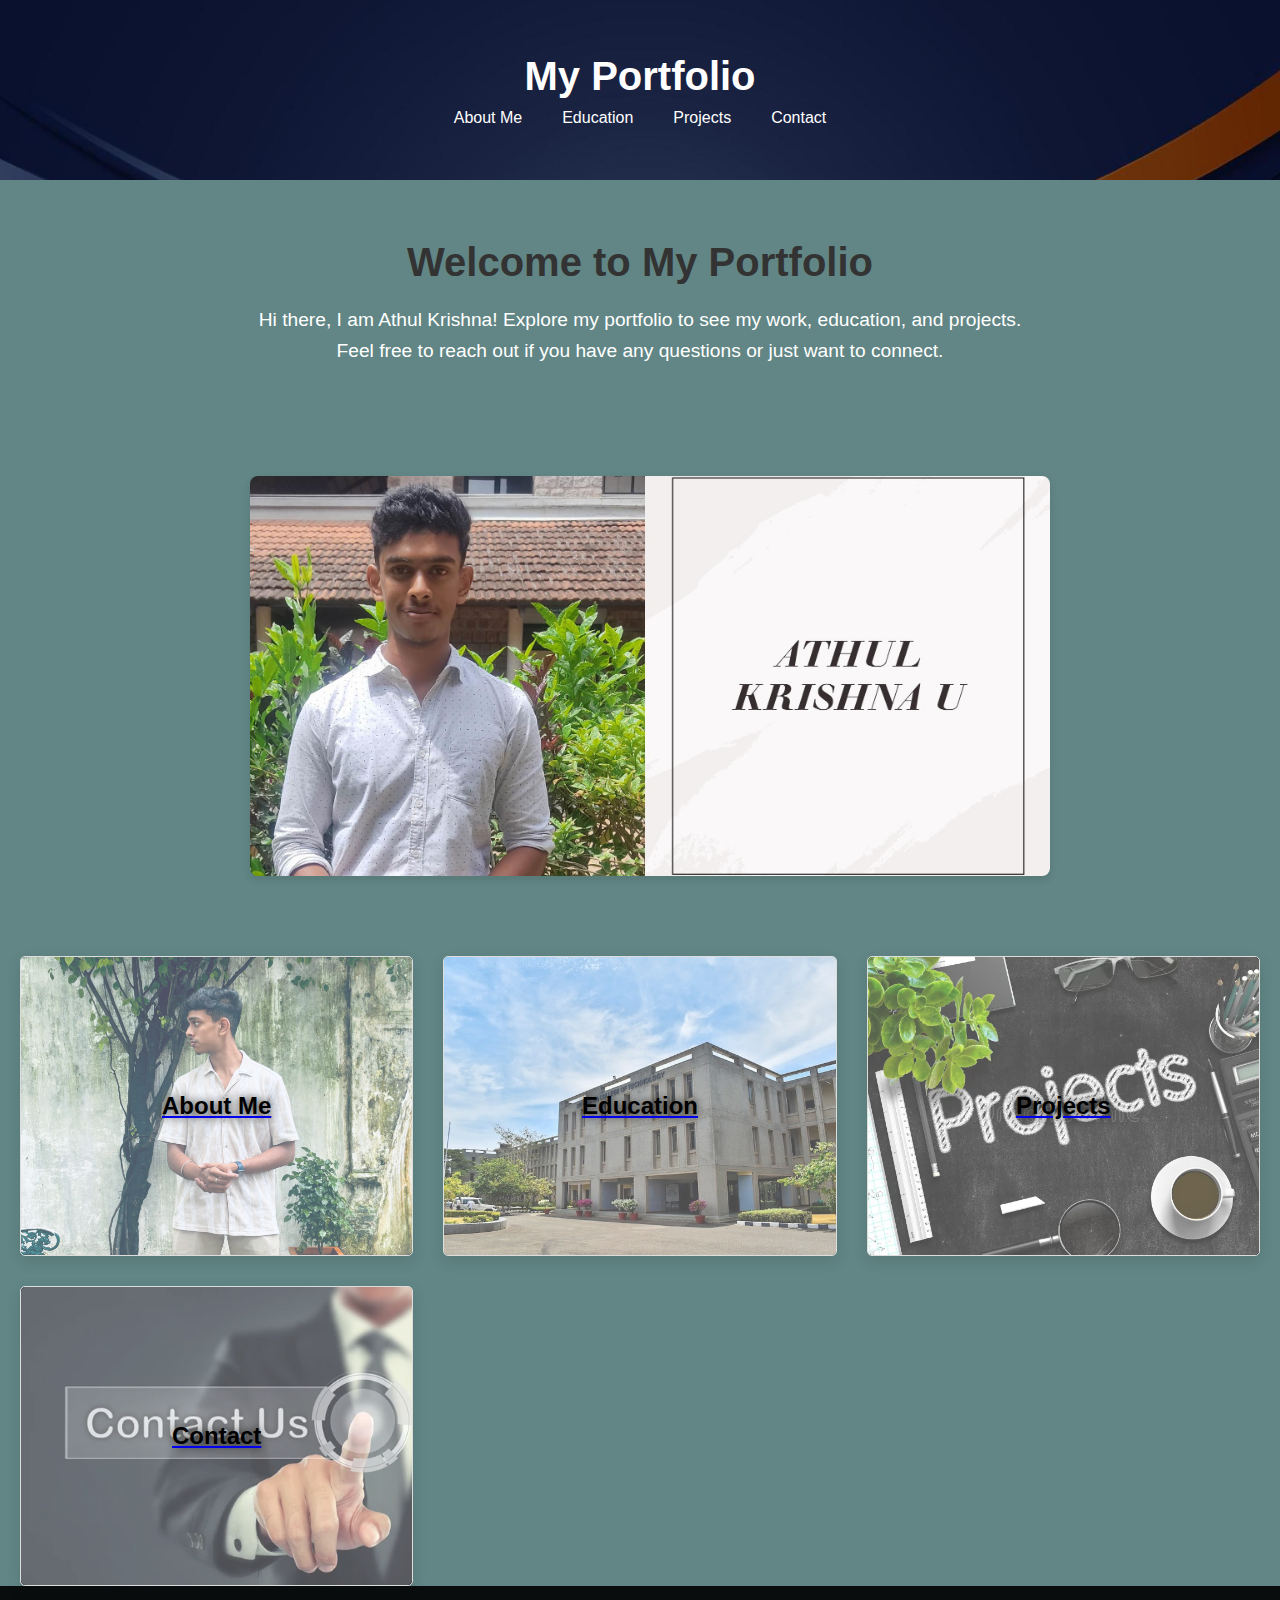
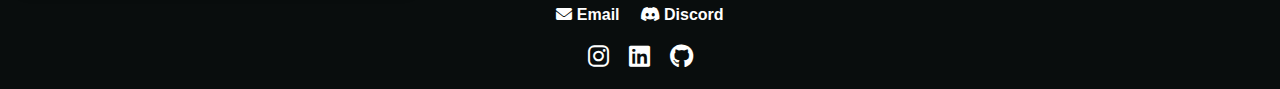
<file: index.html>
<!DOCTYPE html>
<html lang="en">
<head>
    <meta charset="UTF-8">
    <meta name="viewport" content="width=device-width, initial-scale=1.0">
    <title>Welcome to My Portfolio</title>
    <link rel="stylesheet" href="portfolio.css">
    <link rel="stylesheet" href="https://cdnjs.cloudflare.com/ajax/libs/font-awesome/6.0.0-beta3/css/all.min.css">
</head>
<body>
    <header>
        <div class="header-content">
            <h1>My Portfolio</h1>
        </div>
        <nav>
            <ul>
                <li><a href="about.html">About Me</a></li>
                <li><a href="education.html">Education</a></li>
                <li><a href="projects.html">Projects</a></li>
                <li><a href="contact.html">Contact</a></li>
            </ul>
        </nav>
    </header>

    <section class="catchy-content">
        <h2>Welcome to My Portfolio</h2>
        <p>Hi there, I am Athul Krishna! Explore my portfolio to see my work, education, and projects. Feel free to reach out if you have any questions or just want to connect.</p>
    </section>

    <section id="about" class="section">
        <div class="container">
            <div class="about-content">
                <img src="Designer.jpeg" alt="Profile Picture">
            </div>
        </div>
    </section>
    
    <div class="container-wrapper">
        <a href="about.html" class="container-link">
            <section class="section-container about-img">
                <h2>About Me</h2>
            </section>
        </a>
        <a href="education.html" class="container-link">
            <section class="section-container education-img">
                <h2>Education</h2>
            </section>
        </a>
        <a href="projects.html" class="container-link">
            <section class="section-container projects-img">
                <h2>Projects</h2>
            </section>
        </a>
        <a href="contact.html" class="container-link">
            <section class="section-container contact-img">
                <h2>Contact</h2>
            </section>
        </a>
    </div>

    <footer>
        <div class="footer-content">
            <div class="footer-left">
                <a href="mailto:your-email@example.com"><i class="fas fa-envelope"></i> Email</a>
                <a href="https://discord.com/invite/yourdiscord" target="_blank"><i class="fab fa-discord"></i> Discord</a>
            </div>
            <div class="footer-right">
                <div class="social-icons">
                    <a href="https://www.instagram.com/yourusername" target="_blank"><i class="fab fa-instagram"></i></a>
                    <a href="https://www.linkedin.com/in/athul-krishna-139915258/" target="_blank"><i class="fab fa-linkedin"></i></a>
                    <a href="https://github.com/yourusername" target="_blank"><i class="fab fa-github"></i></a>
                </div>
            </div>
        </div>
    </footer>
</body>
</html>
</file>
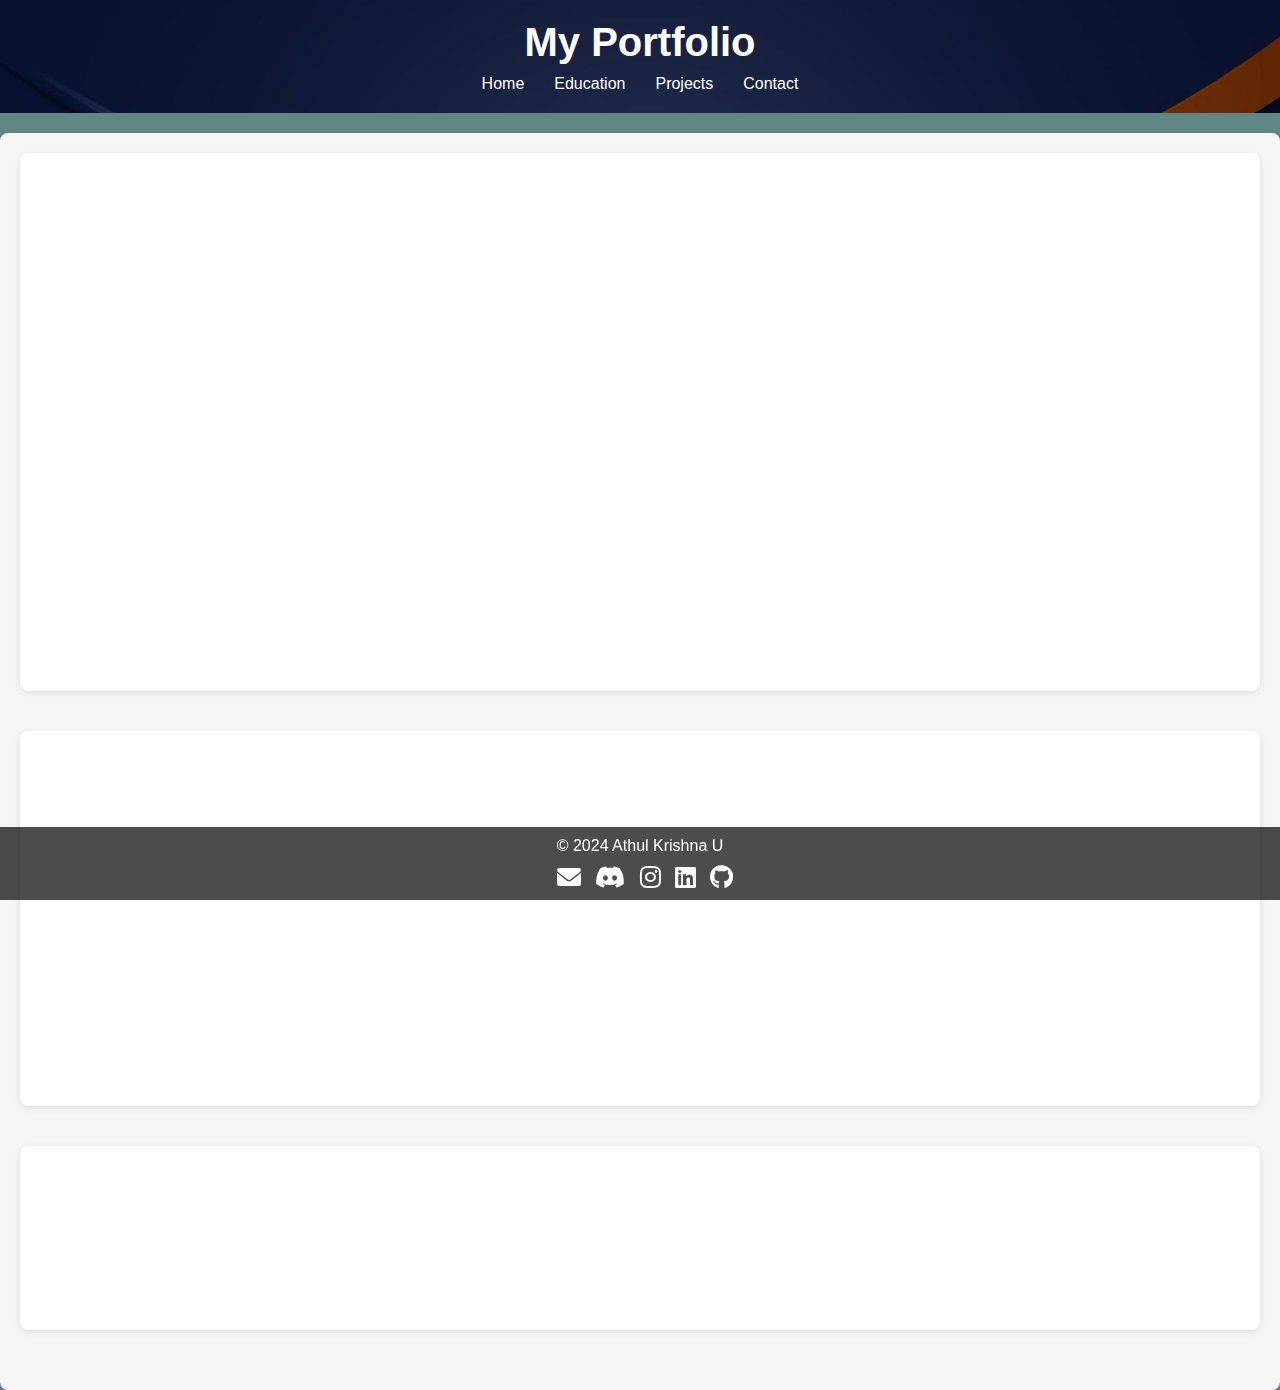
<file: about.html>
<!DOCTYPE html>
<html lang="en">
<head>
    <meta charset="UTF-8">
    <meta name="viewport" content="width=device-width, initial-scale=1.0">
    <title>My Portfolio - About</title>
    <link rel="stylesheet" href="https://cdnjs.cloudflare.com/ajax/libs/font-awesome/6.0.0-beta3/css/all.min.css">
    <style>
        * {
            box-sizing: border-box;
            margin: 0;
            padding: 0;
        }

        body {
            font-family: 'Arial', sans-serif;
            background-size: cover;
            background-color: #618685;
            background-position: center;
            background-repeat: no-repeat;
            color: #333;
        }

        header {
            background-color: rgba(0, 0, 0, 0.7);
            color: white;
            padding: 20px 0;
            text-align: center;
            display: flex;
            flex-direction: column;
            align-items: center;
            justify-content: center;
            background-image: url('black.jpg');
            background-size: cover;
            background-position: center;
            background-repeat: no-repeat;
            position: relative;
            z-index: 1;
        }

        .header-content {
            display: flex;
            align-items: center;
            justify-content: center;
        }

        header h1 {
            font-family: 'Franklin Gothic Medium', 'Arial Narrow', Arial, sans-serif;
            margin: 0;
            font-size: 2.5em;
            animation: fadeIn 2s ease-out;
            z-index: 1;
        }

        @keyframes fadeIn {
            0% {
                opacity: 0;
                transform: translateY(20px);
            }
            100% {
                opacity: 1;
                transform: translateY(0);
            }
        }

        nav ul {
            list-style: none;
            padding: 0;
            display: flex;
            justify-content: center;
            margin-top: 10px;
        }

        nav ul li {
            margin: 0 15px;
        }

        nav ul li a {
            color: white;
            text-decoration: none;
            transition: color 0.3s, border-bottom 0.3s;
            padding: 5px 0;
        }

        nav ul li a:hover {
            color: #ddd;
            border-bottom: 2px solid #ddd;
        }

        main {
            padding: 20px;
            margin-top: 20px;
            background-color: #f5f5f5; /* Light background for content */
            border-radius: 8px; /* Rounded corners */
            box-shadow: 0 4px 8px rgba(0, 0, 0, 0.1); /* Subtle shadow */
        }

        section {
            margin-bottom: 40px;
            padding: 20px;
            border-radius: 8px;
            background-color: #ffffff; /* White background for sections */
            box-shadow: 0 2px 6px rgba(0, 0, 0, 0.1);
            position: relative; /* For positioning pseudo-elements */
            overflow: hidden; /* Ensure content doesn't overflow */
        }

        section::before {
            content: '';
            position: absolute;
            top: 0;
            left: 0;
            right: 0;
            bottom: 0;
            background-color: rgba(0, 0, 0, 0.05); /* Light overlay for visual effect */
            z-index: -1;
        }

        section h2 {
            font-size: 2em;
            margin-bottom: 20px;
            opacity: 0;
            animation: fadeIn 2s ease-out forwards;
        }

        section p {
            font-size: 1.1em;
            line-height: 1.6;
            margin-bottom: 15px;
            opacity: 0;
            animation: fadeIn 2s ease-out forwards;
        }

        section#about h2 {
            animation-delay: 0.5s;
        }

        section#about p {
            animation-delay: 0.7s;
        }

        section#skills h2 {
            animation-delay: 1s;
        }

        section#skills .skills-list {
            display: flex;
            flex-wrap: wrap;
            justify-content: center;
            gap: 20px;
        }

        section#skills .skill-item {
            text-align: center;
            opacity: 0;
            animation: fadeIn 2s ease-out forwards, spin 5s linear infinite;
            width: 150px; /* Fixed width for skill items */
            transition: transform 0.3s ease;
            perspective: 1000px; /* Perspective for 3D effect */
        }

        section#skills .skill-item i {
            font-size: 3em;
            margin-bottom: 10px;
            animation: blink 1.5s infinite; /* Apply blinking effect */
            display: inline-block; /* Required for transform to work */
        }

        @keyframes spin {
            0% {
                transform: rotateY(0deg);
            }
            100% {
                transform: rotateY(360deg);
            }
        }

        @keyframes fadeIn {
            0% {
                opacity: 0;
                transform: translateY(20px);
            }
            100% {
                opacity: 1;
                transform: translateY(0);
            }
        }

        @keyframes blink {
            0%, 100% {
                opacity: 1;
            }
            50% {
                opacity: 0.5;
            }
        }

        footer {
            background-color: rgba(0, 0, 0, 0.7);
            color: white;
            text-align: center;
            padding: 10px 0;
            position: fixed;
            bottom: 0;
            width: 100%;
            z-index: 1;
        }

        .social-icons {
            margin-top: 10px;
        }

        .social-icons a {
            display: inline-block;
            margin-left: 10px;
            color: white;
            text-decoration: none;
        }

        .social-icons i {
            font-size: 1.5em;
            transition: transform 0.3s ease;
        }

        .social-icons i:hover {
            transform: scale(1.2);
        }

        @media (max-width: 768px) {
            nav ul {
                flex-direction: column;
            }

            nav ul li {
                margin: 10px 0;
            }

            .skills-list {
                flex-direction: column;
                align-items: center;
            }

            section {
                padding: 15px;
            }
        }
    </style>
</head>
<body>
    <header>
        <div class="header-content">
            <h1>My Portfolio</h1>
        </div>
        <nav>
            <ul>
                <li><a href="index.html">Home</a></li>
                <li><a href="education.html">Education</a></li>
                <li><a href="projects.html">Projects</a></li>
                <li><a href="contact.html">Contact</a></li>
            </ul>
        </nav>
    </header>

    <main>
        <section id="about">
            <h2>About Me</h2>
            <p>Hello! I am a passionate Electronics and Communication Engineering student currently pursuing my degree at Sri Krishna College of Technology. With a strong foundation in both hardware and software, I have developed a deep interest in the intersection of technology and innovation.</p>
            <p>Throughout my academic journey, I have gained proficiency in programming languages such as C++ and Java, as well as expertise in frontend web development. My experience includes building dynamic web applications, creating user-friendly interfaces, and implementing responsive designs using HTML, CSS, and JavaScript.</p>
            <p>I am an enthusiastic learner who constantly seeks out new challenges and opportunities to expand my skill set. My projects have ranged from developing a Netflix clone to designing custom 404 error pages and building full-stack web applications using the MERN stack. These experiences have honed my problem-solving abilities and strengthened my understanding of both client-side and server-side technologies.</p>
            <p>Beyond my technical skills, I am an effective communicator and a collaborative team player. I enjoy working on group projects and believe that diverse perspectives contribute to innovative solutions. My goal is to leverage my technical expertise and passion for technology to secure exciting core job opportunities in the electronics and communication field.</p>
            <p>If you are looking for a dedicated and skilled individual who is eager to contribute to cutting-edge projects and make a meaningful impact, please feel free to connect with me.</p>
        </section>

        <section id="skills">
            <h2>Skills</h2>
            <div class="skills-list">
                <div class="skill-item">
                    <i class="fab fa-cplusplus" style="color: #00599C;"></i>
                    <p>C++</p>
                </div>
                <div class="skill-item">
                    <i class="fab fa-java" style="color: #007396;"></i>
                    <p>Java</p>
                </div>
                <div class="skill-item">
                    <i class="fab fa-react" style="color: #61DAFB;"></i>
                    <p>React JS</p>
                </div>
                <div class="skill-item">
                    <i class="fab fa-html5" style="color: #E34F26;"></i>
                    <p>HTML</p>
                </div>
                <div class="skill-item">
                    <i class="fab fa-css3-alt" style="color: #1572B6;"></i>
                    <p>CSS</p>
                </div>
                <div class="skill-item">
                    <i class="fab fa-node" style="color: #8CC84B;"></i>
                    <p>MERN Stack</p>
                </div>
                <div class="skill-item">
                    <i class="fab fa-aws" style="color: #FF9900;"></i>
                    <p>AWS Cloud Essentials</p>
                </div>
                <div class="skill-item">
                    <i class="fab fa-html5" style="color: #E34F26;"></i>
                    <p>Frontend Web Development</p>
                </div>
            </div>
        </section>

        <section id="resume">
            <h2>View My Resume</h2>
            <p>You can view my resume by clicking the link below:</p>
            <p><a href="AthulKrishnaUResume.pdf">View Resume</a></p>
        </section>
    </main>

    <footer>
        <p>&copy; 2024 Athul Krishna U</p>
        <div class="social-icons">
            <a href="mailto:your-email@example.com" target="_blank"><i class="fas fa-envelope"></i></a>
            <a href="https://discord.com/invite/yourdiscord" target="_blank"><i class="fab fa-discord"></i></a>
            <a href="https://www.instagram.com/yourusername" target="_blank"><i class="fab fa-instagram"></i></a>
            <a href="https://www.linkedin.com/in/athul-krishna-139915258/" target="_blank"><i class="fab fa-linkedin"></i></a>
            <a href="https://github.com/yourusername" target="_blank"><i class="fab fa-github"></i></a>
        </div>
    </footer>
</body>
</html>
</file>
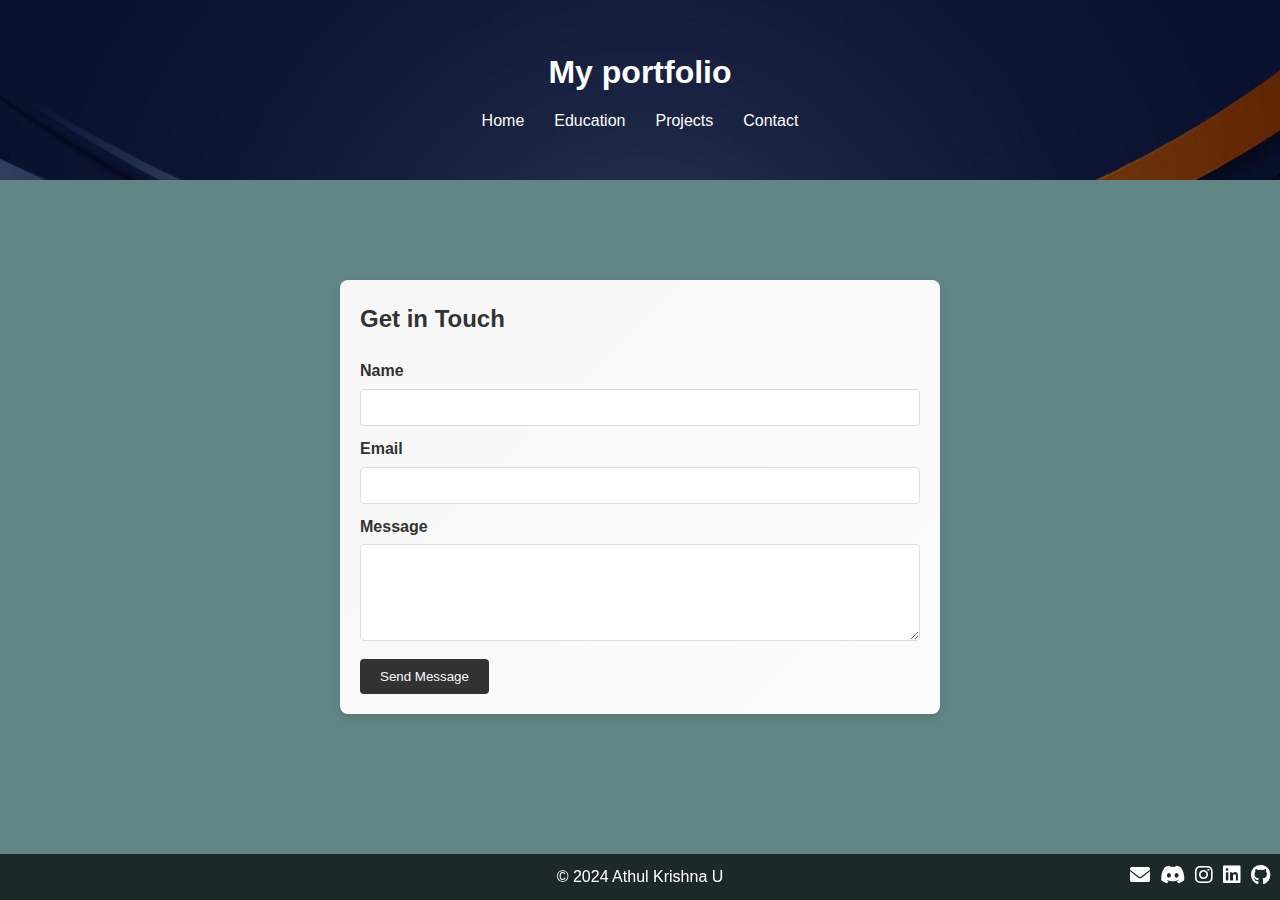
<file: contact.html>
<!DOCTYPE html>
<html lang="en">
<head>
    <meta charset="UTF-8">
    <meta name="viewport" content="width=device-width, initial-scale=1.0">
    <title>Contact - My Portfolio</title>
    <link rel="stylesheet" href="portfolio.css">
    <link rel="stylesheet" href="https://cdnjs.cloudflare.com/ajax/libs/font-awesome/6.0.0-beta3/css/all.min.css">
    <style>
        * {
            box-sizing: border-box;
            margin: 0;
            padding: 0;
        }

        body {
            font-family: 'Arial', sans-serif;
            background-color: #618685;
            color: #333;
            line-height: 1.6;
        }

        header {
            background-color: rgba(0, 0, 0, 0.7);
            color: white;
            padding: 20px 0;
            text-align: center;
            display: flex;
            flex-direction: column;
            align-items: center;
            justify-content: center;
            background-image: url('black.jpg');
            background-size: cover;
            background-position: center;
        }

        .header-content {
            display: flex;
            align-items: center;
            justify-content: center;
        }

        header h1 {
            font-family: 'Franklin Gothic Medium', 'Arial Narrow', Arial, sans-serif;
            margin: 0;
            font-size: 2em;
            animation: fadeIn 2s ease-out;
        }

        @keyframes fadeIn {
            0% {
                opacity: 0;
                transform: translateY(20px);
            }
            100% {
                opacity: 1;
                transform: translateY(0);
            }
        }

        nav ul {
            list-style: none;
            padding: 0;
            display: flex;
            justify-content: center;
            margin-top: 10px;
        }

        nav ul li {
            margin: 0 15px;
        }

        nav ul li a {
            color: white;
            text-decoration: none;
            transition: color 0.3s;
        }

        nav ul li a:hover {
            color: #ddd;
        }

        main {
            padding: 20px;
            margin-top: 20px;
        }

        .contact-form {
            max-width: 600px;
            margin: 0 auto;
            background: #fff;
            padding: 20px;
            box-shadow: 0 4px 8px rgba(0, 0, 0, 0.1);
            border-radius: 8px;
            position: relative;
        }

        .contact-form::before {
            content: '';
            position: absolute;
            top: 0;
            left: 0;
            width: 100%;
            height: 100%;
            background: linear-gradient(135deg, rgba(0, 0, 0, 0.1), rgba(0, 0, 0, 0.05));
            z-index: 1;
            border-radius: 8px;
            opacity: 0.3;
        }

        .contact-form h2 {
            margin-bottom: 20px;
            font-size: 1.5em;
            position: relative;
            z-index: 2;
        }

        .contact-form label {
            display: block;
            margin-bottom: 5px;
            font-weight: bold;
            position: relative;
        }

        .contact-form input, .contact-form textarea {
            width: 100%;
            padding: 10px;
            margin-bottom: 10px;
            border: 1px solid #ddd;
            border-radius: 4px;
            position: relative;
            z-index: 2;
        }

        .contact-form input[type="email"]::before {
            content: '@';
            position: absolute;
            left: 10px;
            top: 50%;
            transform: translateY(-50%);
            font-size: 1em;
            color: #aaa;
            z-index: 1;
        }

        .contact-form button {
            background-color: #333;
            color: white;
            padding: 10px 20px;
            border: none;
            border-radius: 4px;
            cursor: pointer;
            transition: background-color 0.3s, transform 0.3s;
        }

        .contact-form button:hover {
            background-color: #555;
            transform: scale(1.05);
        }

        footer {
            background-color: rgba(0, 0, 0, 0.7);
            color: white;
            text-align: center;
            padding: 10px 0;
            position: fixed;
            bottom: 0;
            width: 100%;
        }

        .social-icons {
            margin-top: 10px;
            position: absolute;
            bottom: 10px;
            right: 10px;
        }

        .social-icons a {
            display: inline-block;
            margin-left: 10px;
            color: white;
            transition: color 0.3s, transform 0.3s;
        }

        .social-icons a:hover {
            color: #ddd;
            transform: scale(1.2);
        }

        .social-icons i {
            font-size: 20px;
        }
    </style>
</head>
<body>
    <header>
        <div class="header-content">
            <h1>My portfolio</h1>
        </div>
        <nav>
            <ul>
                <li><a href="index.html">Home</a></li>
                <li><a href="education.html">Education</a></li>
                <li><a href="projects.html">Projects</a></li>
                <li><a href="contact.html">Contact</a></li>
            </ul>
        </nav>
    </header>

    <main>
        <section id="contact">
            <div class="contact-form">
                <h2>Get in Touch</h2>
                <form action="#" method="post">
                    <label for="name">Name</label>
                    <input type="text" id="name" name="name" required>

                    <label for="email">Email</label>
                    <input type="email" id="email" name="email" required>

                    <label for="message">Message</label>
                    <textarea id="message" name="message" rows="5" required></textarea>

                    <button type="submit">Send Message</button>
                </form>
            </div>
        </section>
    </main>

    <footer>
        <p>&copy; 2024 Athul Krishna U</p>
        <div class="social-icons">
            <a href="mailto:your-email@example.com" target="_blank"><i class="fas fa-envelope"></i></a>
            <a href="https://discord.com/invite/yourdiscord" target="_blank"><i class="fab fa-discord"></i></a>
            <a href="https://www.instagram.com/yourusername" target="_blank"><i class="fab fa-instagram"></i></a>
            <a href="https://www.linkedin.com/in/athul-krishna-139915258/" target="_blank"><i class="fab fa-linkedin"></i></a>
            <a href="https://github.com/yourusername" target="_blank"><i class="fab fa-github"></i></a>
        </div>
    </footer>
</body>
</html>
</file>
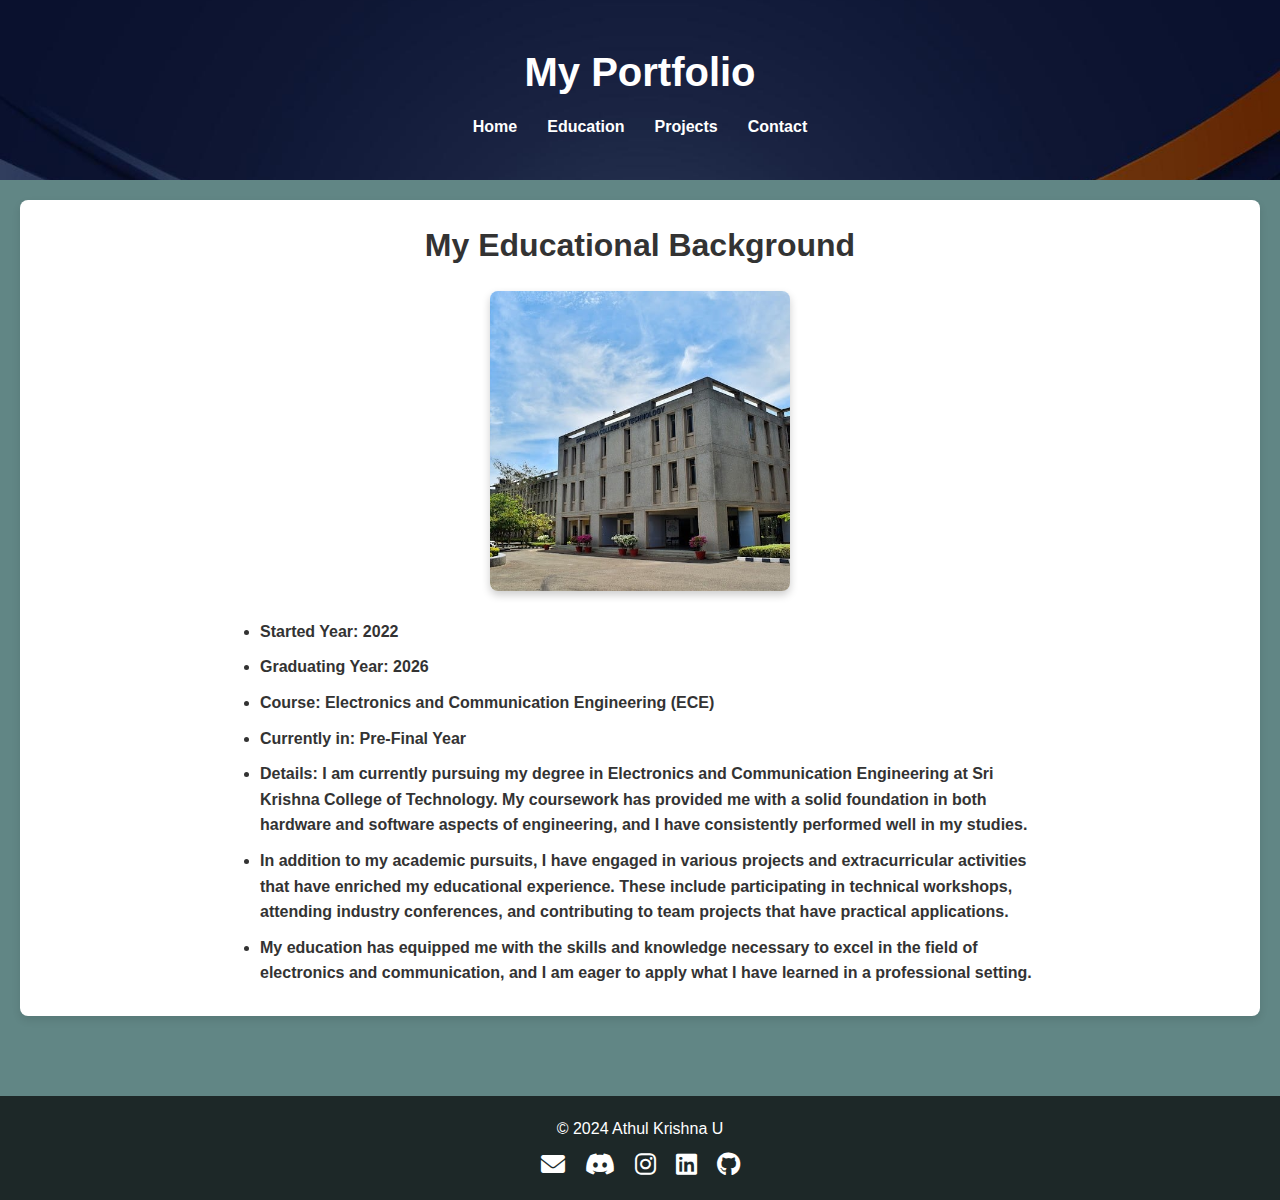
<file: education.html>
<!DOCTYPE html>
<html lang="en">
<head>
    <meta charset="UTF-8">
    <meta name="viewport" content="width=device-width, initial-scale=1.0">
    <title>Education - My Portfolio</title>
    <link rel="stylesheet" href="portfolio.css">
    <link rel="stylesheet" href="https://cdnjs.cloudflare.com/ajax/libs/font-awesome/6.0.0-beta3/css/all.min.css">
    <style>
        * {
            box-sizing: border-box;
            margin: 0;
            padding: 0;
        }

        body {
            font-family: 'Arial', sans-serif;
            background-color: #618685;
            color: #333;
            line-height: 1.6;
        }

        header {
            background-color: rgba(0, 0, 0, 0.7);
            color: white;
            padding: 20px 0;
            text-align: center;
            display: flex;
            flex-direction: column;
            align-items: center;
            justify-content: center;
            background-image: url('black.jpg');
            background-size: cover;
            background-position: center;
            animation: fadeIn 2s ease-out;
        }

        .header-content {
            display: flex;
            align-items: center;
            justify-content: center;
        }

        header h1 {
            font-family: 'Franklin Gothic Medium', 'Arial Narrow', Arial, sans-serif;
            margin: 0;
            font-size: 2.5em;
            font-weight: bold;
            animation: fadeIn 2s ease-out;
        }

        @keyframes fadeIn {
            0% {
                opacity: 0;
                transform: translateY(20px);
            }
            100% {
                opacity: 1;
                transform: translateY(0);
            }
        }

        nav ul {
            list-style: none;
            padding: 0;
            display: flex;
            justify-content: center;
            margin-top: 10px;
        }

        nav ul li {
            margin: 0 15px;
        }

        nav ul li a {
            color: white;
            text-decoration: none;
            font-weight: bold;
            transition: color 0.3s;
        }

        nav ul li a:hover {
            color: #ddd;
        }

        main {
            padding: 20px;
        }

        section {
            margin-bottom: 40px;
            padding: 20px;
            border-radius: 8px;
            background-color: #fff;
            box-shadow: 0 4px 8px rgba(0, 0, 0, 0.1);
            animation: fadeIn 2s ease-out;
        }

        section h2 {
            font-size: 2em;
            margin-bottom: 20px;
            text-align: center;
            color: #333;
        }

        section p {
            font-size: 1.1em;
            margin-bottom: 15px;
            line-height: 1.6;
            font-weight: normal;
        }

        .education-content {
            text-align: center;
        }

        .education-content img {
            width: 300px;
            height: 300px;
            border-radius: 8px;
            object-fit: cover;
            box-shadow: 0 4px 8px rgba(0, 0, 0, 0.2);
            margin-bottom: 20px;
            animation: fadeIn 2s ease-out;
        }

        .education-details {
            text-align: left;
            max-width: 800px;
            margin: 0 auto;
        }

        .education-details ul {
            list-style-type: disc;
            margin-left: 20px;
            font-weight: bold; /* Bold text in the list */
        }

        .education-details ul li {
            margin-bottom: 10px;
        }

        footer {
            background-color: rgba(0, 0, 0, 0.7);
            color: white;
            text-align: center;
            padding: 20px;
            position: relative;
            bottom: 0;
            width: 100%;
            animation: fadeIn 2s ease-out;
        }

        .social-icons {
            margin-top: 10px;
        }

        .social-icons a {
            display: inline-block;
            margin: 0 10px;
            color: white;
            text-decoration: none;
        }

        .social-icons i {
            font-size: 24px;
            transition: transform 0.3s ease;
        }

        .social-icons i:hover {
            transform: scale(1.3); /* Zoom effect on hover */
        }
    </style>
</head>
<body>
    <header>
        <div class="header-content">
            <h1>My Portfolio</h1>
        </div>
        <nav>
            <ul>
                <li><a href="index.html">Home</a></li>
                <li><a href="education.html">Education</a></li>
                <li><a href="projects.html">Projects</a></li>
                <li><a href="contact.html">Contact</a></li>
            </ul>
        </nav>
    </header>

    <main>
        <section id="education">
            <h2>My Educational Background</h2>
            <div class="education-content">
                <img src="sri-krishna-college-of-technology-coimbatore-215488.jpg" alt="Education Image">
                <div class="education-details">
                    <ul>
                        <li><strong>Started Year:</strong> 2022</li>
                        <li><strong>Graduating Year:</strong> 2026</li>
                        <li><strong>Course:</strong> Electronics and Communication Engineering (ECE)</li>
                        <li><strong>Currently in:</strong> Pre-Final Year</li>
                        <li><strong>Details:</strong> I am currently pursuing my degree in Electronics and Communication Engineering at Sri Krishna College of Technology. My coursework has provided me with a solid foundation in both hardware and software aspects of engineering, and I have consistently performed well in my studies.</li>
                        <li>In addition to my academic pursuits, I have engaged in various projects and extracurricular activities that have enriched my educational experience. These include participating in technical workshops, attending industry conferences, and contributing to team projects that have practical applications.</li>
                        <li>My education has equipped me with the skills and knowledge necessary to excel in the field of electronics and communication, and I am eager to apply what I have learned in a professional setting.</li>
                    </ul>
                </div>
            </div>
        </section>
    </main>

    <footer>
        <p>&copy; 2024 Athul Krishna U</p>
        <div class="social-icons">
            <a href="mailto:your-email@example.com" target="_blank"><i class="fas fa-envelope"></i></a>
            <a href="https://discord.com/invite/yourdiscord" target="_blank"><i class="fab fa-discord"></i></a>
            <a href="https://www.instagram.com/yourusername" target="_blank"><i class="fab fa-instagram"></i></a>
            <a href="https://www.linkedin.com/in/athul-krishna-139915258/" target="_blank"><i class="fab fa-linkedin"></i></a>
            <a href="https://github.com/yourusername" target="_blank"><i class="fab fa-github"></i></a>
        </div>
    </footer>
</body>
</html>
</file>
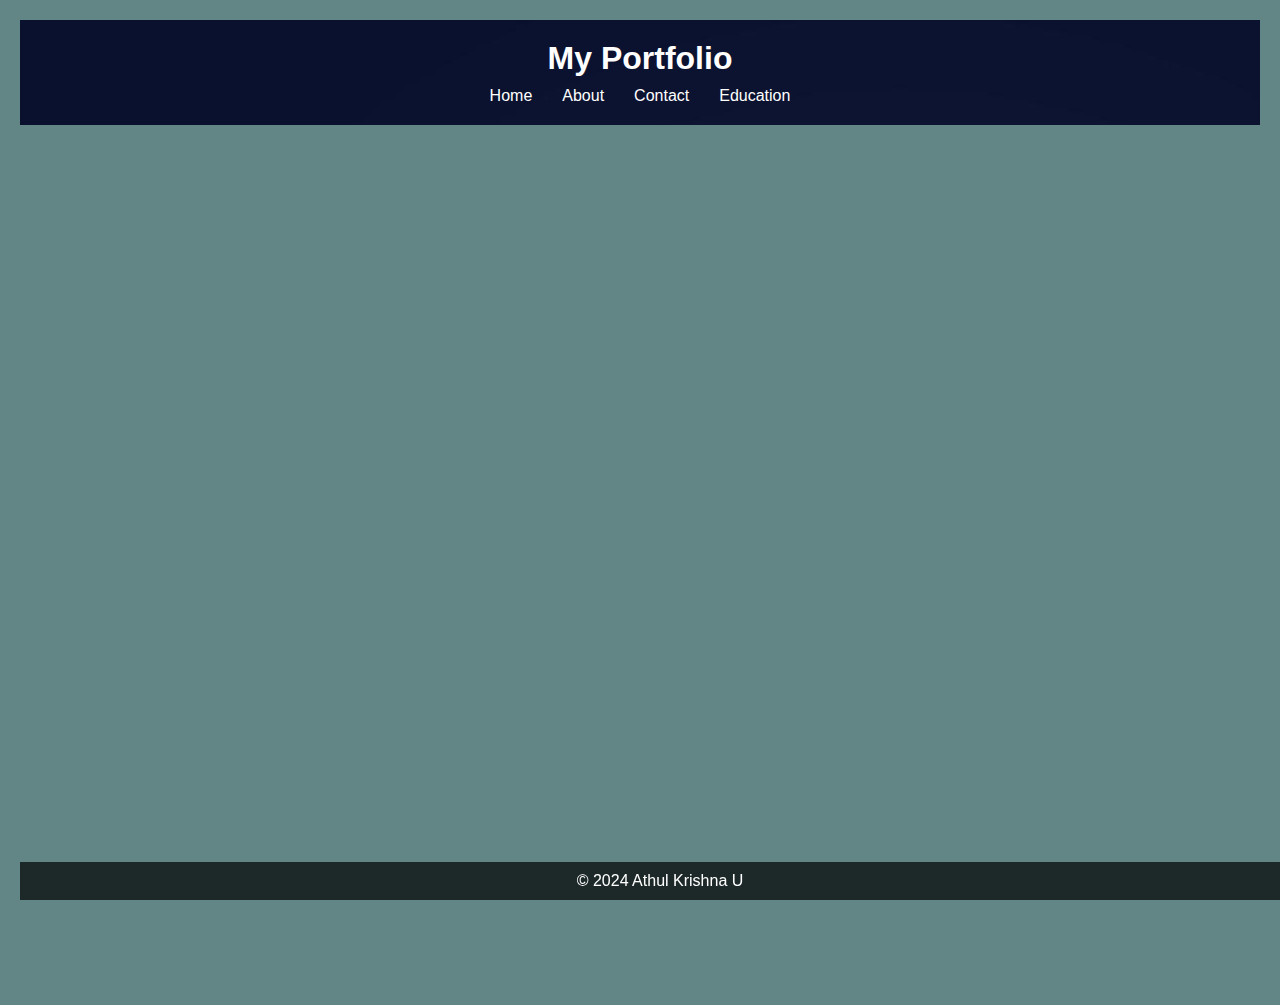
<file: projects.html>
<!DOCTYPE html>
<html lang="en">
<head>
    <meta charset="UTF-8">
    <meta name="viewport" content="width=device-width, initial-scale=1.0">
    <title>My Portfolio</title>
    <style>
        * {
            box-sizing: border-box;
            margin: 0;
            padding: 0;
        }

        body {
            font-family: 'Arial', sans-serif;
            background-color: #f4f4f4;
            padding: 20px;
            background-color: #618685;
            background-size: cover;
            background-position: center;
            background-repeat: no-repeat;
        }

        header {
            background-color: #333;
            color: white;
            padding: 20px;
            text-align: center;
            animation: fadeIn 2s ease-out; /* Fade-in effect for header */
            background-image: url('black.jpg');
        }

        .header-content {
            display: flex;
            align-items: center;
            justify-content: center;
        }

        nav ul {
            list-style: none;
            padding: 0;
            display: flex;
            justify-content: center;
            margin-top: 10px;
            animation: fadeIn 2s ease-out 0.5s forwards; /* Fade-in effect for navigation */
        }

        nav ul li {
            margin: 0 15px;
        }

        nav ul li a {
            color: white;
            text-decoration: none;
            transition: color 0.3s;
        }

        nav ul li a:hover {
            color: #ddd;
        }

        main {
            margin-top: 20px;
        }

        section {
            background-color: white;
            padding: 20px;
            margin-bottom: 20px;
            border-radius: 5px;
            box-shadow: 0 2px 5px rgba(0, 0, 0, 0.1);
            opacity: 0; /* Initially hidden */
            animation: fadeIn 2s ease-out forwards; /* Fade-in effect for sections */
        }

        section h2 {
            font-size: 1.5em;
            margin-bottom: 10px;
            animation: fadeIn 2s ease-out 1s forwards; /* Delayed fade-in effect for section headings */
        }

        section p {
            font-size: 1em;
            line-height: 1.5;
            margin-bottom: 10px;
            animation: fadeIn 2s ease-out 1.2s forwards; /* Delayed fade-in effect for paragraphs */
        }

        .project, .internship {
            margin-bottom: 20px;
            opacity: 0; /* Initially hidden */
            animation: fadeIn 2s ease-out forwards; /* Fade-in effect for projects and internships */
        }

        .project h3, .internship h3 {
            font-size: 1.2em;
            margin-bottom: 5px;
            animation: fadeIn 2s ease-out 1.4s forwards; /* Delayed fade-in effect for titles */
        }

        .project p, .internship p {
            font-size: 1em;
            line-height: 1.5;
            margin-bottom: 10px;
            animation: fadeIn 2s ease-out 1.6s forwards; /* Delayed fade-in effect for descriptions */
        }

        .project a, .internship a {
            color: #007BFF;
            text-decoration: none;
        }

        .project a:hover, .internship a:hover {
            text-decoration: underline;
        }

        @keyframes fadeIn {
            0% {
                opacity: 0;
                transform: translateY(20px); /* Optional: adds a vertical slide effect */
            }
            100% {
                opacity: 1;
                transform: translateY(0); /* Optional: ends at the original position */
            }
        }

        footer {
            background-color: rgba(0, 0, 0, 0.7);
            color: white;
            text-align: center;
            padding: 10px 0;
            position: fixed;
            bottom: 0;
            width: 100%;
        }

        .social-icons {
            margin-top: 10px;
            position: absolute;
            bottom: 10px;
            right: 10px;
        }

        .social-icons a {
            display: inline-block;
            margin-left: 10px;
        }

        .social-icons img {
            width: 20px;
            height: auto;
            transition: transform 0.3s ease;
        }

        .social-icons img:hover {
            transform: scale(1.2);
        }
    </style>
</head>
<body>
    <header>
        <div class="header-content">
            <h1>My Portfolio</h1>
        </div>
        <nav>
            <ul>
                <li><a href="index.html">Home</a></li>
                <li><a href="about.html">About</a></li>
                <li><a href="contact.html">Contact</a></li>
                <li><a href="education.html">Education</a></li>
            </ul>
        </nav>
    </header>

    <main>
        <section id="projects">
            <h2>Projects</h2>
            <div class="project">
                <h3>Plot Gardens</h3>
                <p>A web application to buy garden plots. This project is built using HTML and CSS. It features a user-friendly interface that allows users to browse and purchase plots easily.</p>
                <p><a href="https://amazing-babka-f70b01.netlify.app/" target="_blank">View</a></p>
            </div>
            <div class="project">
                <h3>Netflix Clone</h3>
                <p>A Netflix clone built using React JS. This project replicates the user interface and core functionality of Netflix, allowing users to browse and watch movies and TV shows.</p>
                <p><a href="404netflix.jpg" target="_blank">View</a></p>
            </div>
        </section>

        <section id="certifications">
            <h2>Certifications</h2>
            <p><a href="AWS.pdf" target="_blank">AWS Cloud Essentials</a></p>
            <p><a href="WebDevelopmentFundamentals_Badge IBM.pdf" target="_blank">IBM Web Development Fundamentals</a></p>
            <p><a href="TCS ESG certificate.pdf" target="_blank">TCS Certificate</a></p>
            <!-- Add more certifications as needed -->
        </section>

        <section id="internships">
            <h2>Internships</h2>
            <div class="internship">
                <h3>Internship at TCS</h3>
                <p>Worked on developing and maintaining web applications using various technologies.</p>
                <p><a href="TCS ESG certificate.pdf" >View</a></p>
            </div>
            <div class="internship">
                <h3>Internship at SS Fastners</h3>
                <p>Contributed to project management and participated in software development tasks.</p>
                <p><a href="ssfastnersinternshil.pdf" >View</a></p>
            </div>
        </section>
    </main>

    <footer>
        <p>&copy; 2024 Athul Krishna U</p>
        <div class="social-icons">
            <a href="mailto:your-email@example.com" target="_blank"><i class="fas fa-envelope"></i></a>
            <a href="https://discord.com/invite/yourdiscord" target="_blank"><i class="fab fa-discord"></i></a>
            <a href="https://www.instagram.com/yourusername" target="_blank"><i class="fab fa-instagram"></i></a>
            <a href="https://www.linkedin.com/in/athul-krishna-139915258/" target="_blank"><i class="fab fa-linkedin"></i></a>
            <a href="https://github.com/yourusername" target="_blank"><i class="fab fa-github"></i></a>
        </div>
    </footer>
</body>
</html>
</file>
<file: portfolio.css>
/* Reset margin and padding for all elements */
* {
    box-sizing: border-box;
    margin: 0;
    padding: 0;
}

/* Basic body styling */
body {
    font-family: Arial, sans-serif;
    background-image: url(''); /* Add background image URL if needed */
    background-color: #618685; /* Background color */
    background-size: cover; /* Cover the entire body */
    background-position: center; /* Center the background */
    background-repeat: no-repeat; /* No repeating */
    position: relative; /* Create a positioning context for the absolute elements */
}

/* Header styling */
header {
    background-color: rgba(0, 0, 0, 0.7); /* Semi-transparent black background for header */
    color: rgb(255, 255, 255);
    padding: 20px 0; /* Increased padding */
    text-align: center;
    height: 180px; /* Adjusted height */
    display: flex;
    flex-direction: column;
    align-items: center;
    justify-content: center;
    position: relative; /* To position logo absolutely */
    background-image: url('black.jpg'); /* Add background image URL */
    background-size: cover; /* Ensure the background image covers the header */
    background-position: center; /* Center the background image */
    background-repeat: no-repeat; /* Prevent repeating the image */
}

.header-content {
    display: flex;
    align-items: center;
    justify-content: center;
    position: relative;
}

header h1 {
    font-family: 'Franklin Gothic Medium', 'Arial Narrow', Arial, sans-serif;
    margin: 0;
    font-size: 2.5em; /* Increased font size */
    color: white;
    animation: fadeIn 2s ease-out; /* Fade-in animation */
    z-index: 1; /* Ensure it appears above the logo */
}

/* Fade-in animation */
@keyframes fadeIn {
    0% {
        opacity: 0;
        transform: translateY(20px); /* Initial position for a subtle slide effect */
    }
    100% {
        opacity: 1;
        transform: translateY(0); /* End position */
    }
}

/* Navigation styling */
nav ul {
    list-style: none;
    padding: 0;
    display: flex;
    justify-content: center; /* Center align navigation items */
    margin-top: 10px;
}

nav ul li {
    margin: 0 20px; /* Increased margin for better spacing */
}

nav ul li a {
    color: white;
    text-decoration: none;
    transition: color 0.3s, border-bottom 0.3s; /* Added border-bottom transition */
    padding: 5px 0; /* Added padding for hover effect */
}

nav ul li a:hover {
    color: #ddd;
    border-bottom: 2px solid #ddd; /* Underline effect on hover */
}

/* Section styling */
section {
    padding: 60px 20px; /* Increased padding and added side padding */
}

/* Catchy content section styling */
.catchy-content {
    text-align: center;
    margin-top: 40px;
    padding: 20px;
}

.catchy-content h2 {
    font-size: 2.5em; /* Larger font size */
    color: #333; /* Darker text color */
    font-family: 'Franklin Gothic Medium', 'Arial Narrow', Arial, sans-serif;
    margin-bottom: 20px;
    animation: fadeIn 2s ease-out; /* Fade-in effect */
}

.catchy-content p {
    font-size: 1.2em; /* Adjusted font size */
    line-height: 1.6; /* Improved readability */
    color: white; /* Slightly lighter text color */
    max-width: 800px; /* Increase width for more space */
    margin: 0 auto; /* Center align the paragraph */
}

/* About Me section styling */
#about {
    background-color: #618685;
    text-align: center;
    padding: 60px 20px; /* Increased padding */
}

#about h2 {
    font-size: 2.5em; /* Larger font size */
    margin-bottom: 30px; /* Increased bottom margin */
}

.about-content {
    display: flex;
    align-items: center;
    justify-content: center; /* Center alignment */
    gap: 40px; /* Adjusted gap */
    color: white;
    font-size: 1.2em; /* Adjusted font size */
    margin-top: 30px;
    flex-wrap: wrap;
}

.about-content img {
    width: 800px; /* Consistent width */
    height: 400px; /* Maintain aspect ratio */
    border-radius: 8px; /* Rounded corners */
    object-fit: cover;
    box-shadow: 0 4px 8px rgba(0, 0, 0, 0.1);
    margin-left: 20px; /* Adjusted margin */
}

.about-content p {
    max-width: 600px;
    line-height: 1.7;
    font-size: 1em; /* Adjusted font size */
    color: black; /* Text color */
}

/* Container Wrapper Styling */
.container-wrapper {
    display: grid;
    grid-template-columns: repeat(auto-fit, minmax(300px, 1fr)); /* Responsive grid */
    gap: 30px; /* Gap between items */
    justify-content: center;
    padding: 0 20px; /* Side padding */
    color: #333;
}

/* Section container styles with specific images */
.section-container {
    width: 100%; /* Full width of grid item */
    height: 300px; /* Fixed height */
    background-color: rgba(255, 255, 255, 0.3); /* Reduced opacity background color */
    border: 1px solid #ddd; /* Light gray border */
    border-radius: 5px;
    transition: transform 0.3s ease, box-shadow 0.3s ease, background-color 0.3s ease; /* Smooth transitions */
    box-shadow: 0 5px 15px rgba(0, 0, 0, 0.1); /* Box shadow for hover effect */
    display: flex;
    align-items: center;
    justify-content: center;
    text-align: center;
    color: black; /* Fully opaque text color */
    font-weight: bold; /* Bold text */
    transform: translateY(20px); /* Initial position */
    animation: fadeInSlideIn 1s forwards; /* Apply animations */
    background-size: cover; /* Ensure background image covers the container */
    background-position: center; /* Center the background image */
    position: relative; /* Position relative for the pseudo-element */
    text-shadow: 0 0 10px rgba(0, 0, 0, 0.8); /* Glowing effect */
}

.section-container::before {
    content: '';
    position: absolute;
    top: 0;
    left: 0;
    right: 0;
    bottom: 0;
    background-color: rgba(255, 255, 255, 0.3); /* Reduced opacity background color */
    z-index: -1; /* Place it behind the content */
    border-radius: 5px;
}

.section-container:hover {
    transform: translateY(-10px); /* Slightly lift on hover */
    background-color: rgba(144, 238, 144, 0.5); /* Mild green background on hover */
}

/* Fade-in slide-in animation */
@keyframes fadeInSlideIn {
    0% {
        opacity: 0;
        transform: translateY(20px);
    }
    100% {
        opacity: 1;
        transform: translateY(0);
    }
}

/* Background images for specific sections */
.about-img {
    background-image: url('Myphoto.jpg'); /* Image for the About section */
    
}

.education-img {
    background-image: url('sri-krishna-college-of-technology-coimbatore-215488.jpg'); /* Image for the Education section */
}

.projects-img {
    background-image: url('proimG.webp'); /* Image for the Projects section */
}

.contact-img {
    background-image: url('contactpannu.jpg'); /* Image for the Contact section */
}

/* Footer styling */
footer {
    display: flex;
    flex-direction: column; /* Stack items vertically */
    align-items: center;
    padding: 20px;
    background-color: rgba(0, 0, 0, 0.9);
    color: white;
    margin-top: 20px; /* Added gap between footer and the content above */
}

.footer-content {
    display: flex;
    flex-direction: column; /* Stack items vertically */
    align-items: center;
}

.footer-left, .footer-right {
    display: flex;
    align-items: center;
}

.footer-right {
    margin-top: 10px; /* Add margin for spacing */
}

.footer-left a, .footer-right a {
    color: white;
    text-decoration: none;
    margin: 0 10px;
    font-weight: bold; /* Make footer links bold */
}

.social-icons {
    display: flex;
    align-items: center;
    margin-top: 10px;
}

.social-icons a {
    display: inline-block;
    margin-left: 10px;
    transition: transform 0.3s ease; /* Smooth hover effect */
}

.social-icons a:hover {
    transform: scale(1.2); /* Zoom effect on hover */
}

.social-icons i {
    font-size: 1.5em; /* Adjust size of social icons */
}

/* Responsive adjustments */
@media (max-width: 768px) {
    .container-wrapper {
        grid-template-columns: 1fr; /* Single column on small screens */
    }

    .about-content {
        flex-direction: column; /* Stack image and text vertically on small screens */
        align-items: center;
    }

    .about-content img {
        width: 80%; /* Responsive image width */
        height: auto; /* Auto height to maintain aspect ratio */
    }

    .footer-left, .footer-right {
        flex-direction: column; /* Stack footer items vertically on small screens */
        align-items: center;
    }
}
</file>
